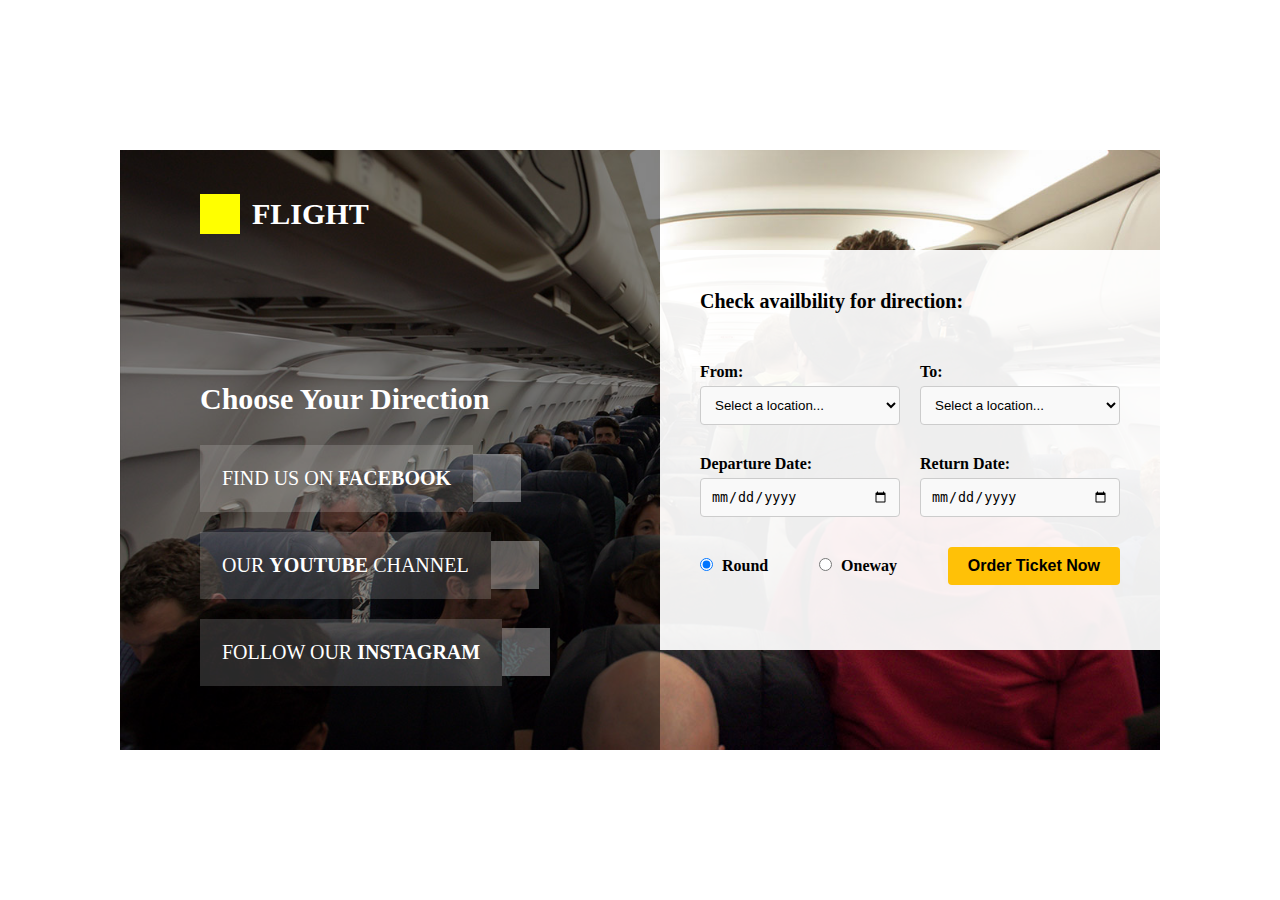
<file: Day1/index.html>
<!DOCTYPE html>
<html lang="en">
  <head>
    <meta charset="UTF-8" />
    <meta name="viewport" content="width=device-width, initial-scale=1.0" />
    <title>Document</title>
    <link rel="stylesheet" href="style.css" />
    <link
      rel="stylesheet"
      href="https://cdnjs.cloudflare.com/ajax/libs/font-awesome/6.7.1/css/all.min.css"
      integrity="sha512-5Hs3dF2AEPkpNAR7UiOHba+lRSJNeM2ECkwxUIxC1Q/FLycGTbNapWXB4tP889k5T5Ju8fs4b1P5z/iB4nMfSQ=="
      crossorigin="anonymous"
      referrerpolicy="no-referrer"
    />
  </head>
  <body>
    <div class="main">
      <div class="box1">
        <div class="top-logo">
          <div class="aeroplane">
            <i class="fa-solid fa-plane-departure"></i>
          </div>
          <div class="flight">Flight</div>
        </div>
        <div class="direction">Choose Your Direction</div>

        <div class="social-links">
          <div class="facebook">
            <div class="link-text">Find Us On <span>Facebook</span></div>
            <div class="first-link">
              <i class="fa-brands fa-facebook-f" style="color: #ffffff"></i>
            </div>
          </div>

          <div class="facebook">
            <div class="link-text">Our <span>Youtube</span> Channel</div>
            <div class="first-link">
              <i class="fa-brands fa-youtube" style="color: #ffffff"></i>
            </div>
          </div>

          <div class="facebook">
            <div class="link-text">Follow Our <span>Instagram</span></div>
            <div class="first-link">
              <i class="fa-brands fa-instagram" style="color: #ffffff"></i>
            </div>
          </div>
        </div>
      </div>
      <div class="box2">
        <div class="inner-box2">
          <div class="box-2-heading">Check availbility for direction:</div>
          <form action="#">
            <div class="one">
              <div class="one-one">
                <label for="from">From:</label>
                <select id="from" name="from">
                  <option value="">Select a location...</option>
                  <option value="1">1</option>
                  <option value="2">2</option>
                  <option value="3">3</option>
                </select>
              </div>
              <div class="one-two">
                <label for="to">To:</label>
                <select id="to" name="to">
                  <option value="">Select a location...</option>
                  <option value="1">1</option>
                  <option value="2">2</option>
                  <option value="3">3</option>
                </select>
              </div>
            </div>

            <div class="two">
              <div class="two-one">
                <label for="departure-date">Departure Date:</label>
                <input type="date" id="departure-date" name="departure-date" />
              </div>
              <div class="two-two">
                <label for="return-date">Return Date:</label>
                <input type="date" id="return-date" name="return-date" />
              </div>
            </div>

            <div class="three">
              <div>
                <label
                  ><input type="radio" name="trip-type" value="round" checked />
                  Round</label
                >
              </div>
              <div>
                <label
                  ><input type="radio" name="trip-type" value="oneway" />
                  Oneway</label
                >
              </div>
              <button type="submit">Order Ticket Now</button>
            </div>
          </form>
        </div>
      </div>
    </div>
  </body>
</html>
</file>
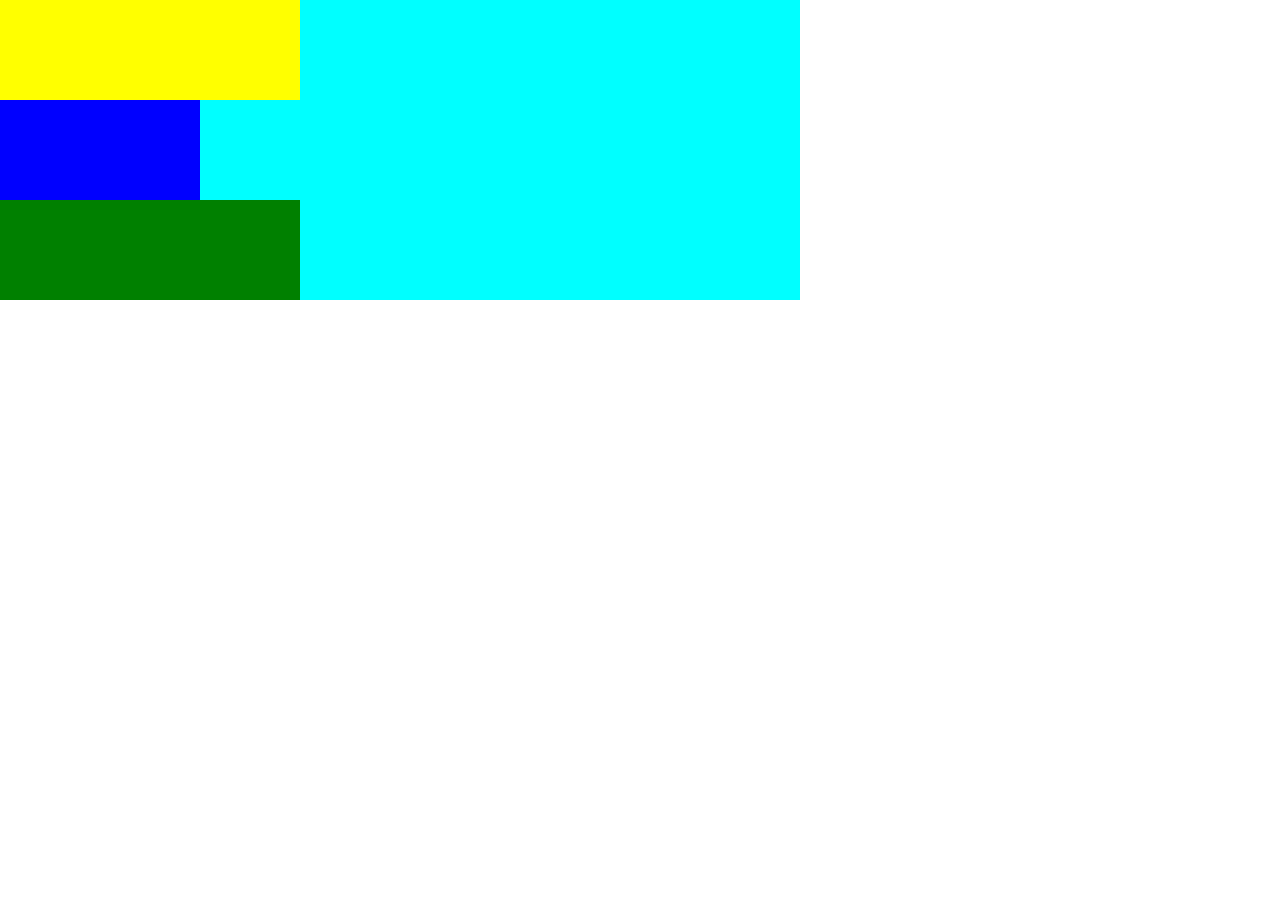
<file: Day2/index.html>
<!DOCTYPE html>
<html lang="en">
  <head>
    <meta charset="UTF-8" />
    <meta name="viewport" content="width=device-width, initial-scale=1.0" />
    <title>Document</title>
    <link rel="stylesheet" href="style.css" />
  </head>
  <body>
    <div class="container">
      <div class="one"></div>
      <div class="two"></div>
      <div class="three"></div>
    </div>
  </body>
</html>
</file>
<file: Day1/style.css>
* {
  margin: 0;
  padding: 0;
  box-sizing: border-box;
}

body {
  height: 100vh;
  display: flex;
  justify-content: center;
  align-items: center;
  padding: 120px;
}

.main {
  background-image: url("./banner-bg.jpg");
  background-repeat: no-repeat;
  background-size: cover;
  width: 100%;
  height: 600px;
  display: flex;
}
.main .box1 {
  background-color: rgba(0, 0, 0, 0.478);
  height: 100%;
  width: 550px;
  display: flex;
  flex-direction: column;
  align-items: start;
  justify-content: space-around;
}
.main .box1 .top-logo {
  display: flex;
  align-items: center;
  justify-content: start;
  margin-left: 80px;
  gap: 12px;
}
.main .box1 .top-logo .aeroplane {
  background-color: yellow;
  padding: 20px;
}
.main .box1 .top-logo .flight {
  color: white;
  text-transform: uppercase;
  font-weight: 700;
  font-size: 30px;
}
.main .box1 .direction {
  color: white;
  font-weight: 700;
  font-size: 30px;
  margin-left: 80px;
  position: relative;
  top: 60px;
}
.main .box1 .social-links {
  margin-left: 80px;
  display: flex;
  flex-direction: column;
  justify-content: start;
  align-items: start;
}
.main .box1 .social-links .facebook {
  display: flex;
  margin-bottom: 20px;
  justify-content: center;
  align-items: center;
}
.main .box1 .social-links .facebook .link-text {
  background-color: rgba(255, 255, 255, 0.16);
  color: white;
  text-transform: uppercase;
  padding: 22px;
  font-size: 20px;
}
.main .box1 .social-links .facebook .link-text span {
  font-weight: 600;
}
.main .box1 .social-links .facebook .first-link {
  background-color: rgba(255, 255, 255, 0.331);
  padding: 24px;
}
.main .box2 {
  height: 100%;
  width: 700px;
  flex: 1;
  display: flex;
  align-items: center;
  justify-content: center;
}
.main .box2 .inner-box2 {
  background-color: rgba(255, 255, 255, 0.934);
  height: 400px;
  width: 500px;
  position: relative;
  padding: 40px;
}
.main .box2 .inner-box2 .box-2-heading {
  font-size: 20px;
  font-weight: 600;
}
.main .box2 .inner-box2 form {
  display: flex;
  flex-direction: column;
  gap: 30px;
  margin-top: 50px;
}
.main .box2 .inner-box2 form .one,
.main .box2 .inner-box2 form .two {
  display: flex;
  justify-content: space-between;
  gap: 20px;
}
.main .box2 .inner-box2 form .one .one-one,
.main .box2 .inner-box2 form .one .one-two,
.main .box2 .inner-box2 form .one .two-one,
.main .box2 .inner-box2 form .one .two-two,
.main .box2 .inner-box2 form .two .one-one,
.main .box2 .inner-box2 form .two .one-two,
.main .box2 .inner-box2 form .two .two-one,
.main .box2 .inner-box2 form .two .two-two {
  display: flex;
  flex-direction: column;
  flex: 1;
}
.main .box2 .inner-box2 form label {
  font-weight: bold;
  margin-bottom: 5px;
}
.main .box2 .inner-box2 form select,
.main .box2 .inner-box2 form input[type=date] {
  padding: 10px;
  border: 1px solid #ccc;
  border-radius: 4px;
  background-color: #f9f9f9;
}
.main .box2 .inner-box2 form .three {
  display: flex;
  justify-content: space-between;
  align-items: center;
}
.main .box2 .inner-box2 form input[type=radio] {
  margin-right: 5px;
}
.main .box2 .inner-box2 form button {
  padding: 10px 20px;
  background-color: #ffc107;
  border: none;
  border-radius: 4px;
  font-size: 16px;
  font-weight: bold;
  cursor: pointer;
  transition: background-color 0.3s;
}
.main .box2 .inner-box2 form button:hover {
  background-color: #e0a800;
}/*# sourceMappingURL=style.css.map */
</file>
<file: Day2/style.css>
* {
  margin: 0;
  padding: 0;
  box-sizing: border-box;
}

.container {
  height: auto;
  width: 800px;
  background-color: aqua;
}
.container .one {
  width: 100px;
  background-color: red;
  height: 100px;
  width: 300px;
  background-color: yellow;
}
.container .two {
  width: 200px;
  background-color: blue;
  height: 100px;
}
.container .three {
  width: 300px;
  background-color: green;
  height: 100px;
}/*# sourceMappingURL=style.css.map */
</file>
